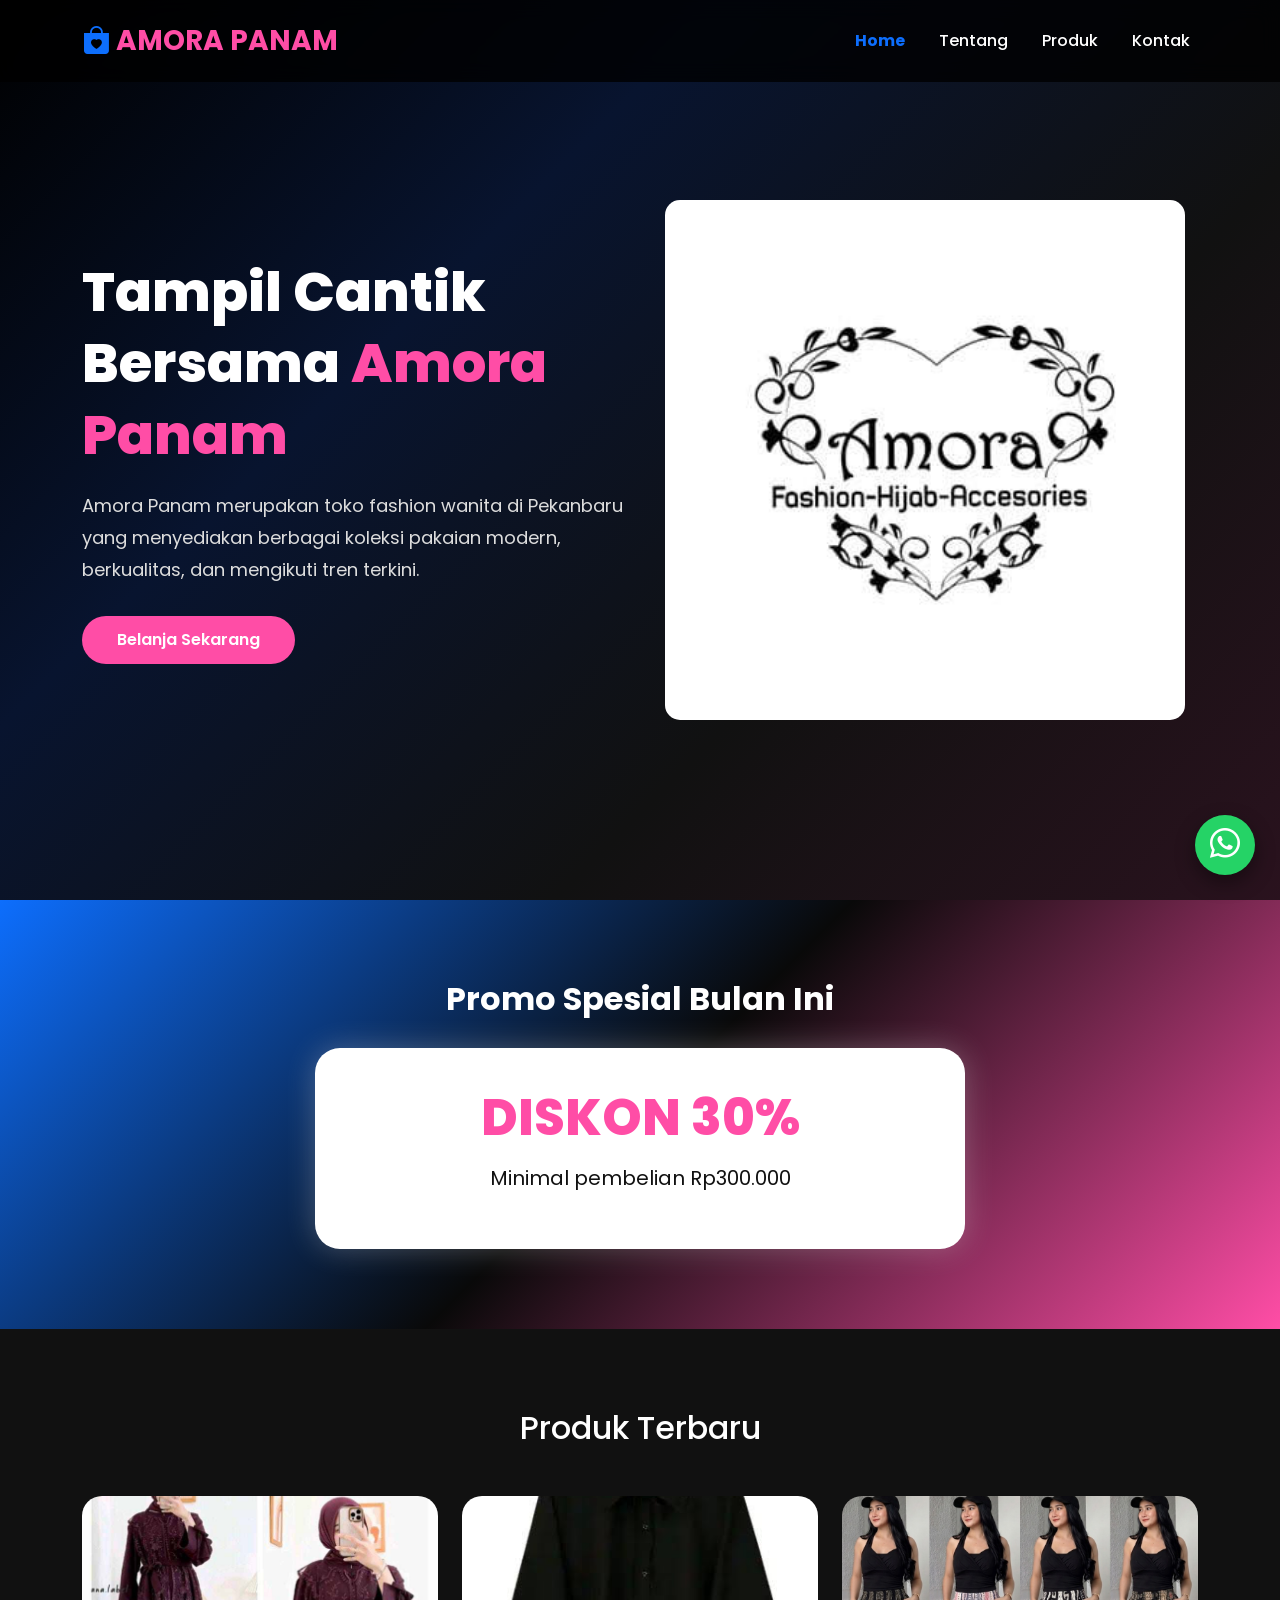
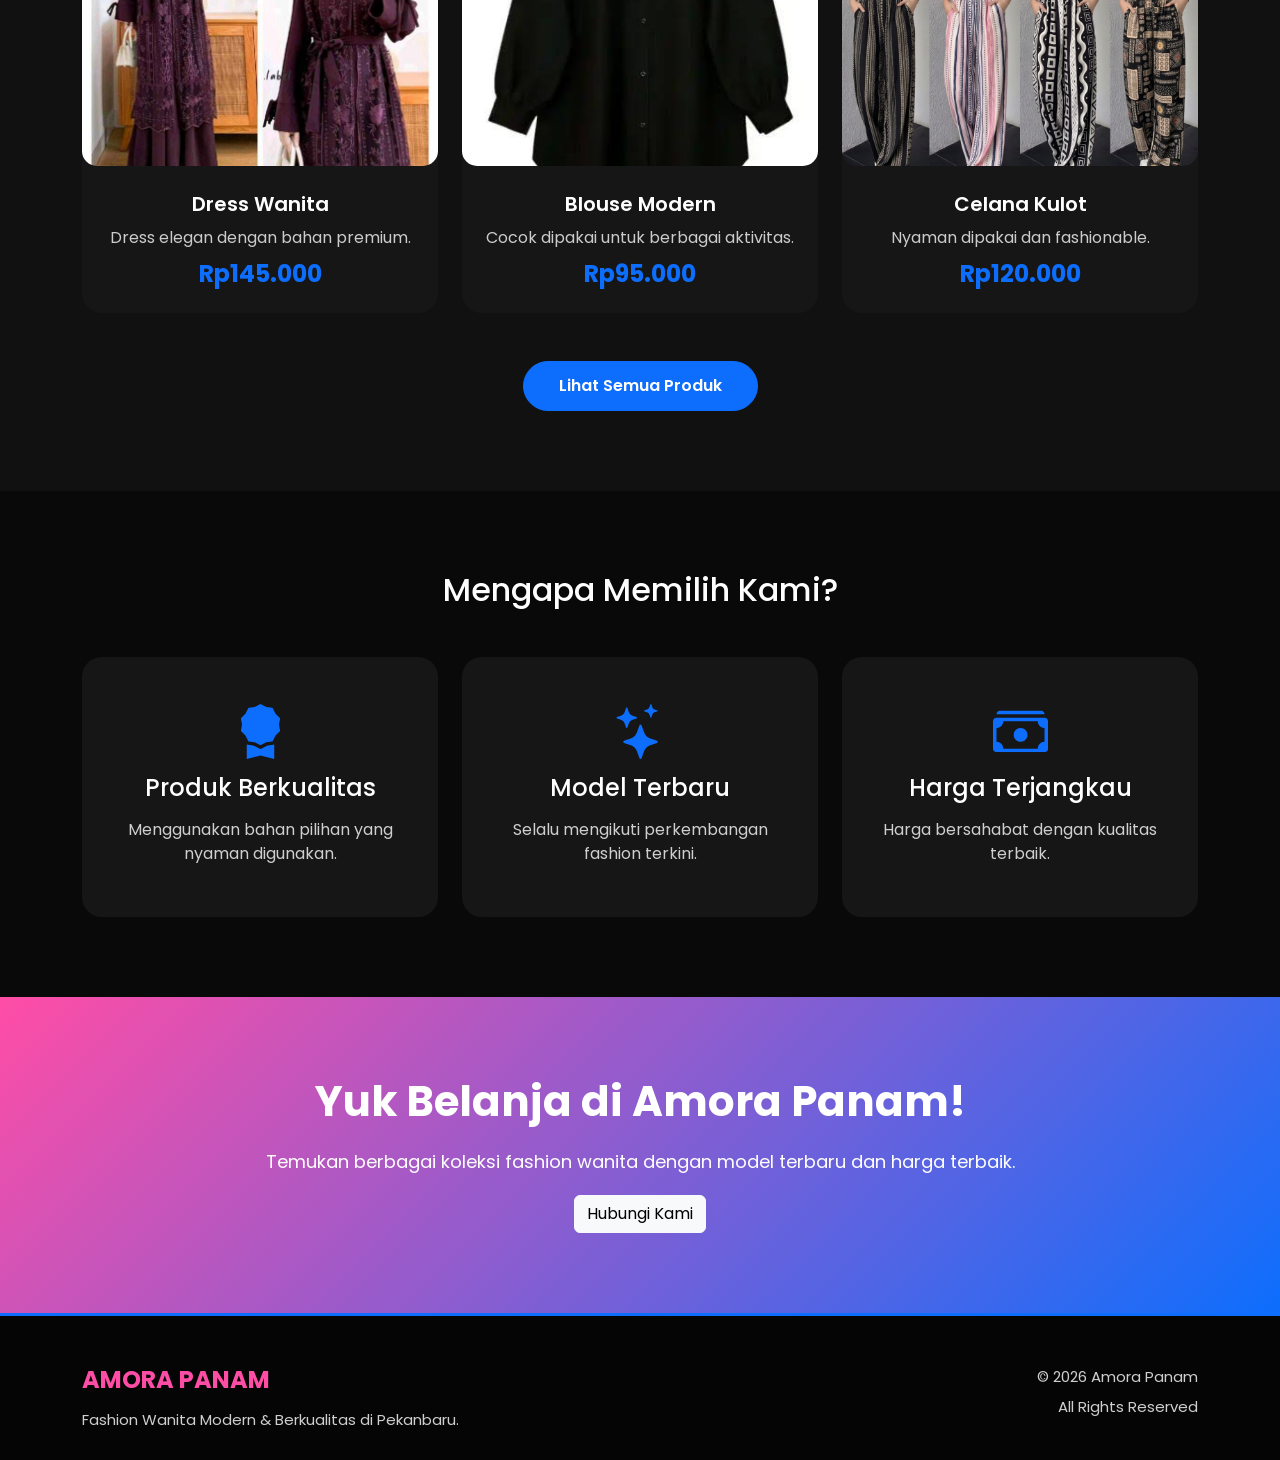
<file: uas-webdesain2-25110130-Mutia Angraini/index.html>
<!DOCTYPE html>
<html lang="id">
<head>
    <meta charset="UTF-8">
    <meta name="viewport" content="width=device-width, initial-scale=1.0">

    <title>Amora Panam | Home</title>

    <!-- Bootstrap CSS -->
    <link href="https://cdn.jsdelivr.net/npm/bootstrap@5.3.3/dist/css/bootstrap.min.css" rel="stylesheet">

    <!-- Bootstrap Icons -->
    <link rel="stylesheet" href="https://cdn.jsdelivr.net/npm/bootstrap-icons@1.11.3/font/bootstrap-icons.min.css">

    <!-- Google Font -->
    <link href="https://fonts.googleapis.com/css2?family=Poppins:wght@300;400;500;600;700&display=swap" rel="stylesheet">

    <!-- CSS -->
    <link rel="stylesheet" href="style.css">
</head>

<body>

<!-- ================= NAVBAR ================= -->

<nav class="navbar navbar-expand-lg navbar-dark fixed-top">

    <div class="container">

        <a class="navbar-brand fw-bold" href="index.html">
            <i class="bi bi-bag-heart-fill"></i> AMORA PANAM
        </a>

        <button class="navbar-toggler" type="button"
            data-bs-toggle="collapse"
            data-bs-target="#navbarNav">

            <span class="navbar-toggler-icon"></span>

        </button>

        <div class="collapse navbar-collapse" id="navbarNav">

            <ul class="navbar-nav ms-auto">

                <li class="nav-item">
                    <a class="nav-link active" href="index.html">Home</a>
                </li>

                <li class="nav-item">
                    <a class="nav-link" href="about.html">Tentang</a>
                </li>

                <li class="nav-item">
                    <a class="nav-link" href="produk.html">Produk</a>
                </li>

                <li class="nav-item">
                    <a class="nav-link" href="kontak.html">Kontak</a>
                </li>

            </ul>

        </div>

    </div>

</nav>

<!-- ================= HERO ================= -->

<section class="hero">

    <div class="container">

        <div class="row align-items-center">

            <div class="col-lg-6">

                <h1>
                    Tampil Cantik Bersama
                    <span>Amora Panam</span>
                </h1>

                <p>
                    Amora Panam merupakan toko fashion wanita di Pekanbaru
                    yang menyediakan berbagai koleksi pakaian modern,
                    berkualitas, dan mengikuti tren terkini.
                </p>

                <a href="produk.html" class="btn btn-pink">
                    Belanja Sekarang
                </a>

            </div>

            <div class="col-lg-6 text-center">

                <img src="Amora.jpg"
                class="img-fluid hero-img"
                alt="Hero">

            </div>

        </div>

    </div>

</section>

<!-- ================= PROMO ================= -->

<section class="promo">

    <div class="container text-center">

        <h2>Promo Spesial Bulan Ini</h2>

        <div class="promo-box">

            <h1>DISKON 30%</h1>

            <p>
                Minimal pembelian Rp300.000
            </p>

        </div>

    </div>

</section>

<!-- ================= PRODUK TERBARU ================= -->

<section class="produk-home">

    <div class="container">

        <h2 class="text-center mb-5">
            Produk Terbaru
        </h2>

        <div class="row">

            <div class="col-md-4">

                <div class="card product-card">

                    <img src="dresss.jpg"
                    class="card-img-top">

                    <div class="card-body">

                        <h5>Dress Wanita</h5>

                        <p>
                            Dress elegan dengan bahan premium.
                        </p>

                        <h4>Rp145.000</h4>

                    </div>

                </div>

            </div>

            <div class="col-md-4">

                <div class="card product-card">

                    <img src="blous.jpg"
                    class="card-img-top">

                    <div class="card-body">

                        <h5>Blouse Modern</h5>

                        <p>
                            Cocok dipakai untuk berbagai aktivitas.
                        </p>

                        <h4>Rp95.000</h4>

                    </div>

                </div>

            </div>

            <div class="col-md-4">

                <div class="card product-card">

                    <img src="kulot.jpg"
                    class="card-img-top">

                    <div class="card-body">

                        <h5>Celana Kulot</h5>

                        <p>
                            Nyaman dipakai dan fashionable.
                        </p>

                        <h4>Rp120.000</h4>

                    </div>

                </div>

            </div>

        </div>

        <div class="text-center mt-5">

            <a href="produk.html" class="btn btn-primary">

                Lihat Semua Produk

            </a>

        </div>

    </div>

</section>

<!-- ================= KEUNGGULAN ================= -->

<section class="keunggulan">

    <div class="container">

        <h2 class="text-center mb-5">
            Mengapa Memilih Kami?
        </h2>

        <div class="row">

            <div class="col-md-4">

                <div class="box">

                    <i class="bi bi-award-fill"></i>

                    <h4>Produk Berkualitas</h4>

                    <p>
                        Menggunakan bahan pilihan yang nyaman digunakan.
                    </p>

                </div>

            </div>

            <div class="col-md-4">

                <div class="box">

                    <i class="bi bi-stars"></i>

                    <h4>Model Terbaru</h4>

                    <p>
                        Selalu mengikuti perkembangan fashion terkini.
                    </p>

                </div>

            </div>

            <div class="col-md-4">

                <div class="box">

                    <i class="bi bi-cash-stack"></i>

                    <h4>Harga Terjangkau</h4>

                    <p>
                        Harga bersahabat dengan kualitas terbaik.
                    </p>

                </div>

            </div>

        </div>

    </div>

</section>

<!-- ================= CTA ================= -->

<section class="cta">

    <div class="container text-center">

        <h2>
            Yuk Belanja di Amora Panam!
        </h2>

        <p>
            Temukan berbagai koleksi fashion wanita dengan model terbaru dan harga terbaik.
        </p>

        <a href="kontak.html" class="btn btn-light">

            Hubungi Kami

        </a>

    </div>

</section>

<!-- ================= FOOTER ================= -->

<footer>

    <div class="container">

        <div class="row">

            <div class="col-md-6">

                <h4>AMORA PANAM</h4>

                <p>
                    Fashion Wanita Modern & Berkualitas di Pekanbaru.
                </p>

            </div>

            <div class="col-md-6 text-md-end">

                <p>
                    © 2026 Amora Panam
                </p>

                <p>
                    All Rights Reserved
                </p>

            </div>

        </div>

    </div>

</footer>

<!-- Tombol WhatsApp -->

<a href="https://wa.me/6282286612001" class="whatsapp">
    <i class="bi bi-whatsapp"></i>
</a>

<!-- Bootstrap JS -->

<script src="https://cdn.jsdelivr.net/npm/bootstrap@5.3.3/dist/js/bootstrap.bundle.min.js"></script>

<!-- JavaScript -->

<script src="script.js"></script>

</body>
</html>
</file>
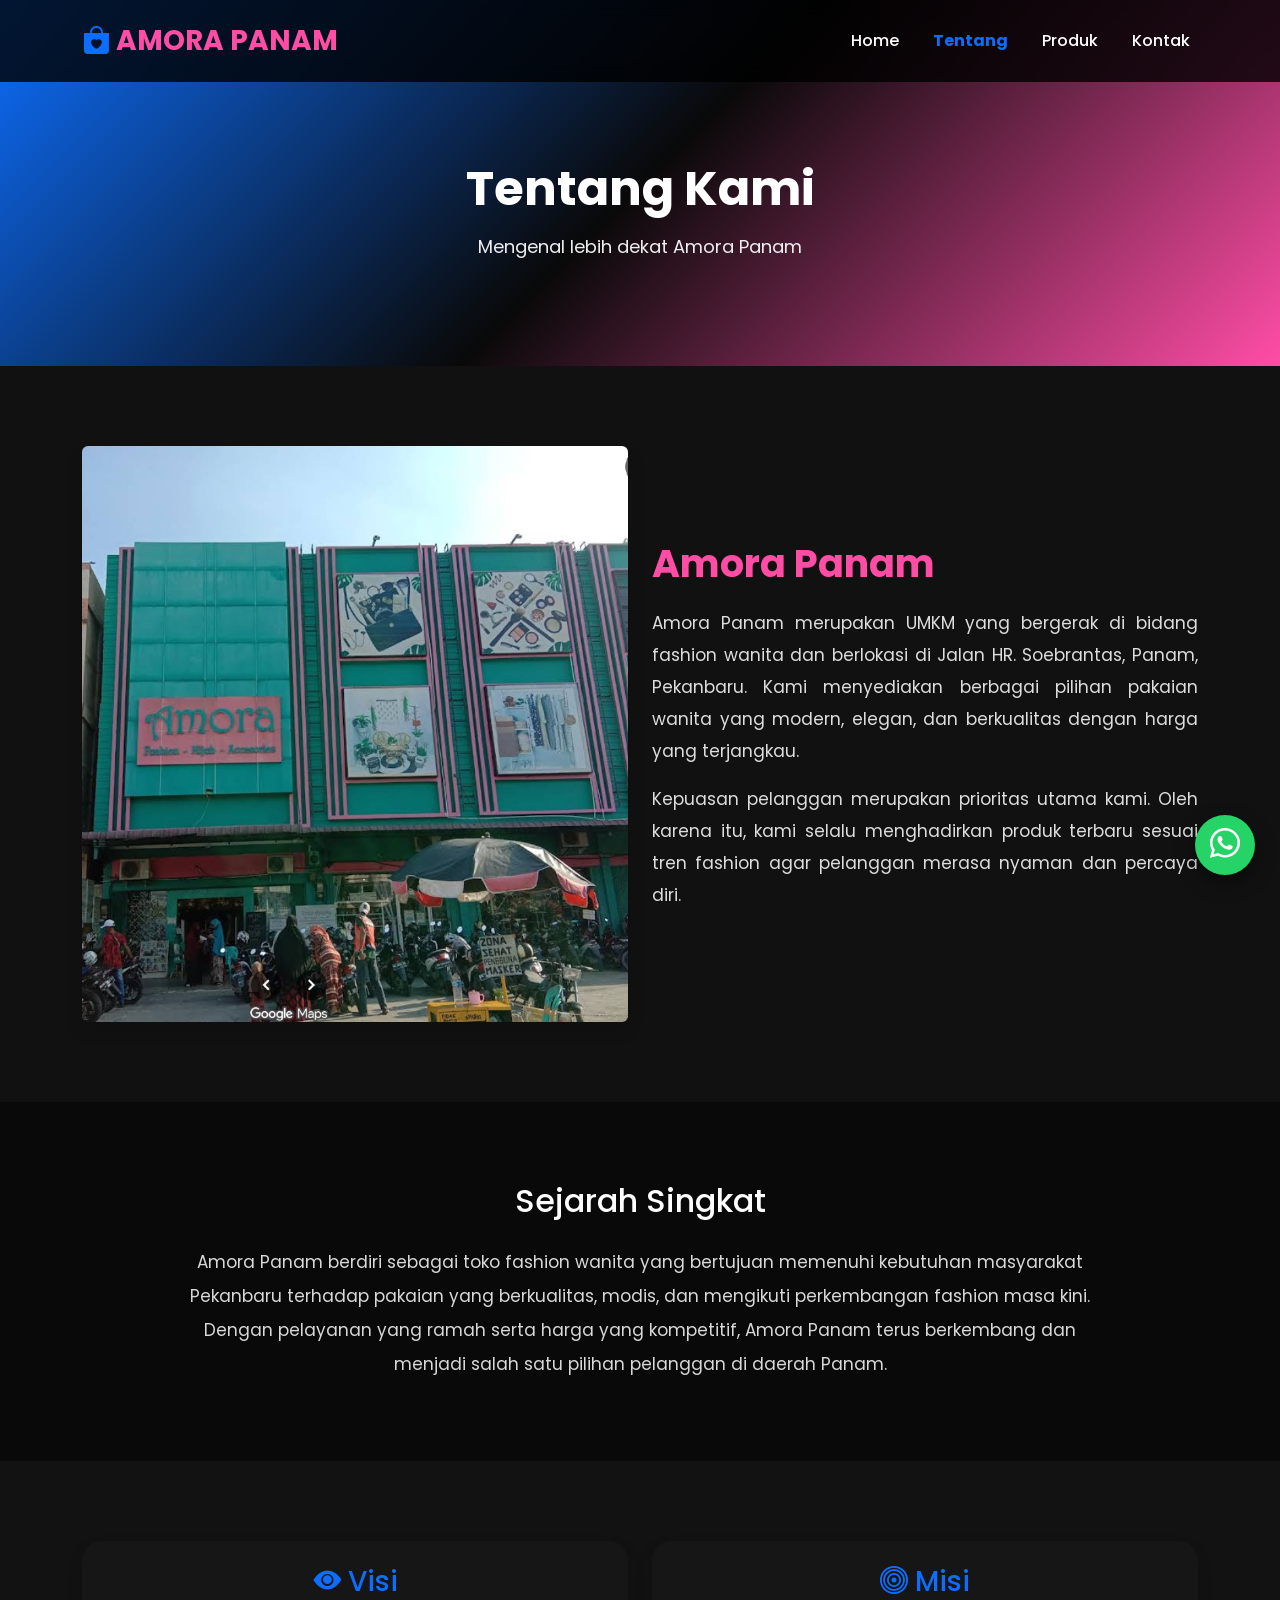
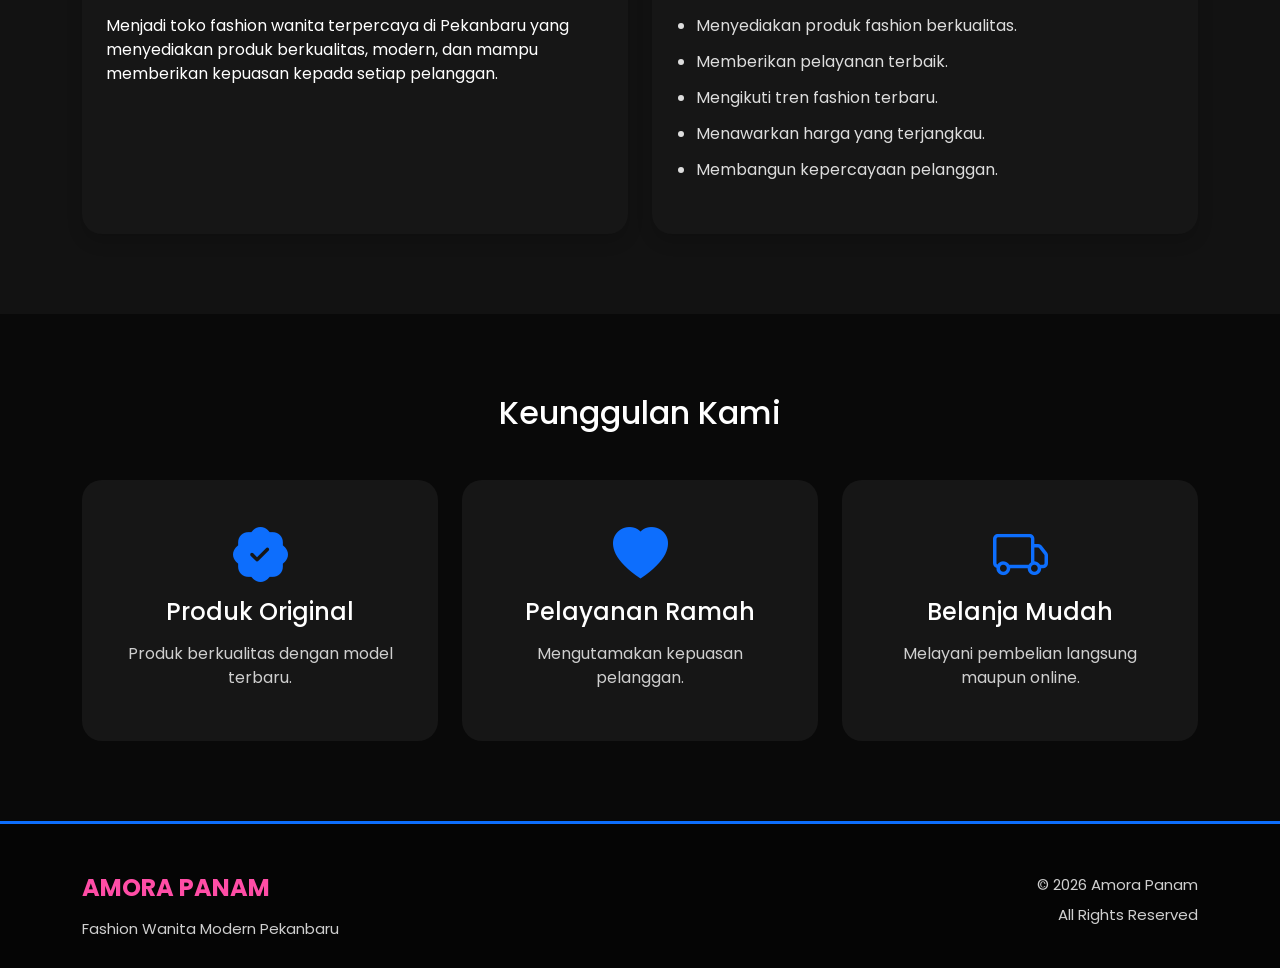
<file: uas-webdesain2-25110130-Mutia Angraini/about.html>
<!DOCTYPE html>
<html lang="id">
<head>
    <meta charset="UTF-8">
    <meta name="viewport" content="width=device-width, initial-scale=1.0">

    <title>Amora Panam | Tentang Kami</title>

    <!-- Bootstrap -->
    <link href="https://cdn.jsdelivr.net/npm/bootstrap@5.3.3/dist/css/bootstrap.min.css" rel="stylesheet">

    <!-- Bootstrap Icons -->
    <link rel="stylesheet" href="https://cdn.jsdelivr.net/npm/bootstrap-icons@1.11.3/font/bootstrap-icons.min.css">

    <!-- Google Font -->
    <link href="https://fonts.googleapis.com/css2?family=Poppins:wght@300;400;500;600;700&display=swap" rel="stylesheet">

    <!-- CSS -->
    <link rel="stylesheet" href="style.css">
</head>

<body>

<!-- ================= NAVBAR ================= -->

<nav class="navbar navbar-expand-lg navbar-dark fixed-top">

    <div class="container">

        <a class="navbar-brand fw-bold" href="index.html">
            <i class="bi bi-bag-heart-fill"></i> AMORA PANAM
        </a>

        <button class="navbar-toggler"
            type="button"
            data-bs-toggle="collapse"
            data-bs-target="#navbarNav">

            <span class="navbar-toggler-icon"></span>

        </button>

        <div class="collapse navbar-collapse" id="navbarNav">

            <ul class="navbar-nav ms-auto">

                <li class="nav-item">
                    <a class="nav-link" href="index.html">Home</a>
                </li>

                <li class="nav-item">
                    <a class="nav-link active" href="about.html">Tentang</a>
                </li>

                <li class="nav-item">
                    <a class="nav-link" href="produk.html">Produk</a>
                </li>

                <li class="nav-item">
                    <a class="nav-link" href="kontak.html">Kontak</a>
                </li>

            </ul>

        </div>

    </div>

</nav>

<!-- ================= HEADER ================= -->

<section class="page-header">

    <div class="container text-center">

        <h1>Tentang Kami</h1>

        <p>
            Mengenal lebih dekat Amora Panam
        </p>

    </div>

</section>

<!-- ================= TENTANG ================= -->

<section class="about-page">

    <div class="container">

        <div class="row align-items-center">

            <div class="col-lg-6">

                <img src="toko.jpg"
                class="img-fluid rounded shadow"
                alt="Toko Amora">

            </div>

            <div class="col-lg-6">

                <h2>Amora Panam</h2>

                <p>
                    Amora Panam merupakan UMKM yang bergerak di bidang fashion wanita
                    dan berlokasi di Jalan HR. Soebrantas, Panam, Pekanbaru.
                    Kami menyediakan berbagai pilihan pakaian wanita yang modern,
                    elegan, dan berkualitas dengan harga yang terjangkau.
                </p>

                <p>
                    Kepuasan pelanggan merupakan prioritas utama kami.
                    Oleh karena itu, kami selalu menghadirkan produk terbaru
                    sesuai tren fashion agar pelanggan merasa nyaman dan percaya diri.
                </p>

            </div>

        </div>

    </div>

</section>

<!-- ================= SEJARAH ================= -->

<section class="history">

    <div class="container">

        <h2 class="text-center mb-4">
            Sejarah Singkat
        </h2>

        <p class="text-center">

            Amora Panam berdiri sebagai toko fashion wanita yang bertujuan
            memenuhi kebutuhan masyarakat Pekanbaru terhadap pakaian yang
            berkualitas, modis, dan mengikuti perkembangan fashion masa kini.
            Dengan pelayanan yang ramah serta harga yang kompetitif,
            Amora Panam terus berkembang dan menjadi salah satu pilihan
            pelanggan di daerah Panam.

        </p>

    </div>

</section>

<!-- ================= VISI MISI ================= -->

<section class="visi-misi">

<div class="container">

<div class="row">

<div class="col-md-6">

<div class="card p-4 shadow">

<h3 class="text-center mb-3">

<i class="bi bi-eye-fill"></i>

Visi

</h3>

<p>

Menjadi toko fashion wanita terpercaya di Pekanbaru yang menyediakan
produk berkualitas, modern, dan mampu memberikan kepuasan kepada setiap pelanggan.

</p>

</div>

</div>

<div class="col-md-6">

<div class="card p-4 shadow">

<h3 class="text-center mb-3">

<i class="bi bi-bullseye"></i>

Misi

</h3>

<ul>

<li>Menyediakan produk fashion berkualitas.</li>

<li>Memberikan pelayanan terbaik.</li>

<li>Mengikuti tren fashion terbaru.</li>

<li>Menawarkan harga yang terjangkau.</li>

<li>Membangun kepercayaan pelanggan.</li>

</ul>

</div>

</div>

</div>

</div>

</section>

<!-- ================= KEUNGGULAN ================= -->

<section class="keunggulan">

<div class="container">

<h2 class="text-center mb-5">

Keunggulan Kami

</h2>

<div class="row">

<div class="col-md-4">

<div class="box">

<i class="bi bi-patch-check-fill"></i>

<h4>Produk Original</h4>

<p>
Produk berkualitas dengan model terbaru.
</p>

</div>

</div>

<div class="col-md-4">

<div class="box">

<i class="bi bi-heart-fill"></i>

<h4>Pelayanan Ramah</h4>

<p>
Mengutamakan kepuasan pelanggan.
</p>

</div>

</div>

<div class="col-md-4">

<div class="box">

<i class="bi bi-truck"></i>

<h4>Belanja Mudah</h4>

<p>
Melayani pembelian langsung maupun online.
</p>

</div>

</div>

</div>

</div>

</section>

<!-- ================= FOOTER ================= -->

<footer>

<div class="container">

<div class="row">

<div class="col-md-6">

<h4>AMORA PANAM</h4>

<p>

Fashion Wanita Modern Pekanbaru

</p>

</div>

<div class="col-md-6 text-md-end">

<p>

© 2026 Amora Panam

</p>

<p>

All Rights Reserved

</p>

</div>

</div>

</div>

</footer>

<!-- WhatsApp -->

<a href="https://wa.me/6282286612001" class="whatsapp">

<i class="bi bi-whatsapp"></i>

</a>

<!-- Bootstrap -->

<script src="https://cdn.jsdelivr.net/npm/bootstrap@5.3.3/dist/js/bootstrap.bundle.min.js"></script>

<!-- JavaScript -->

<script src="script.js"></script>

</body>
</html>
</file>
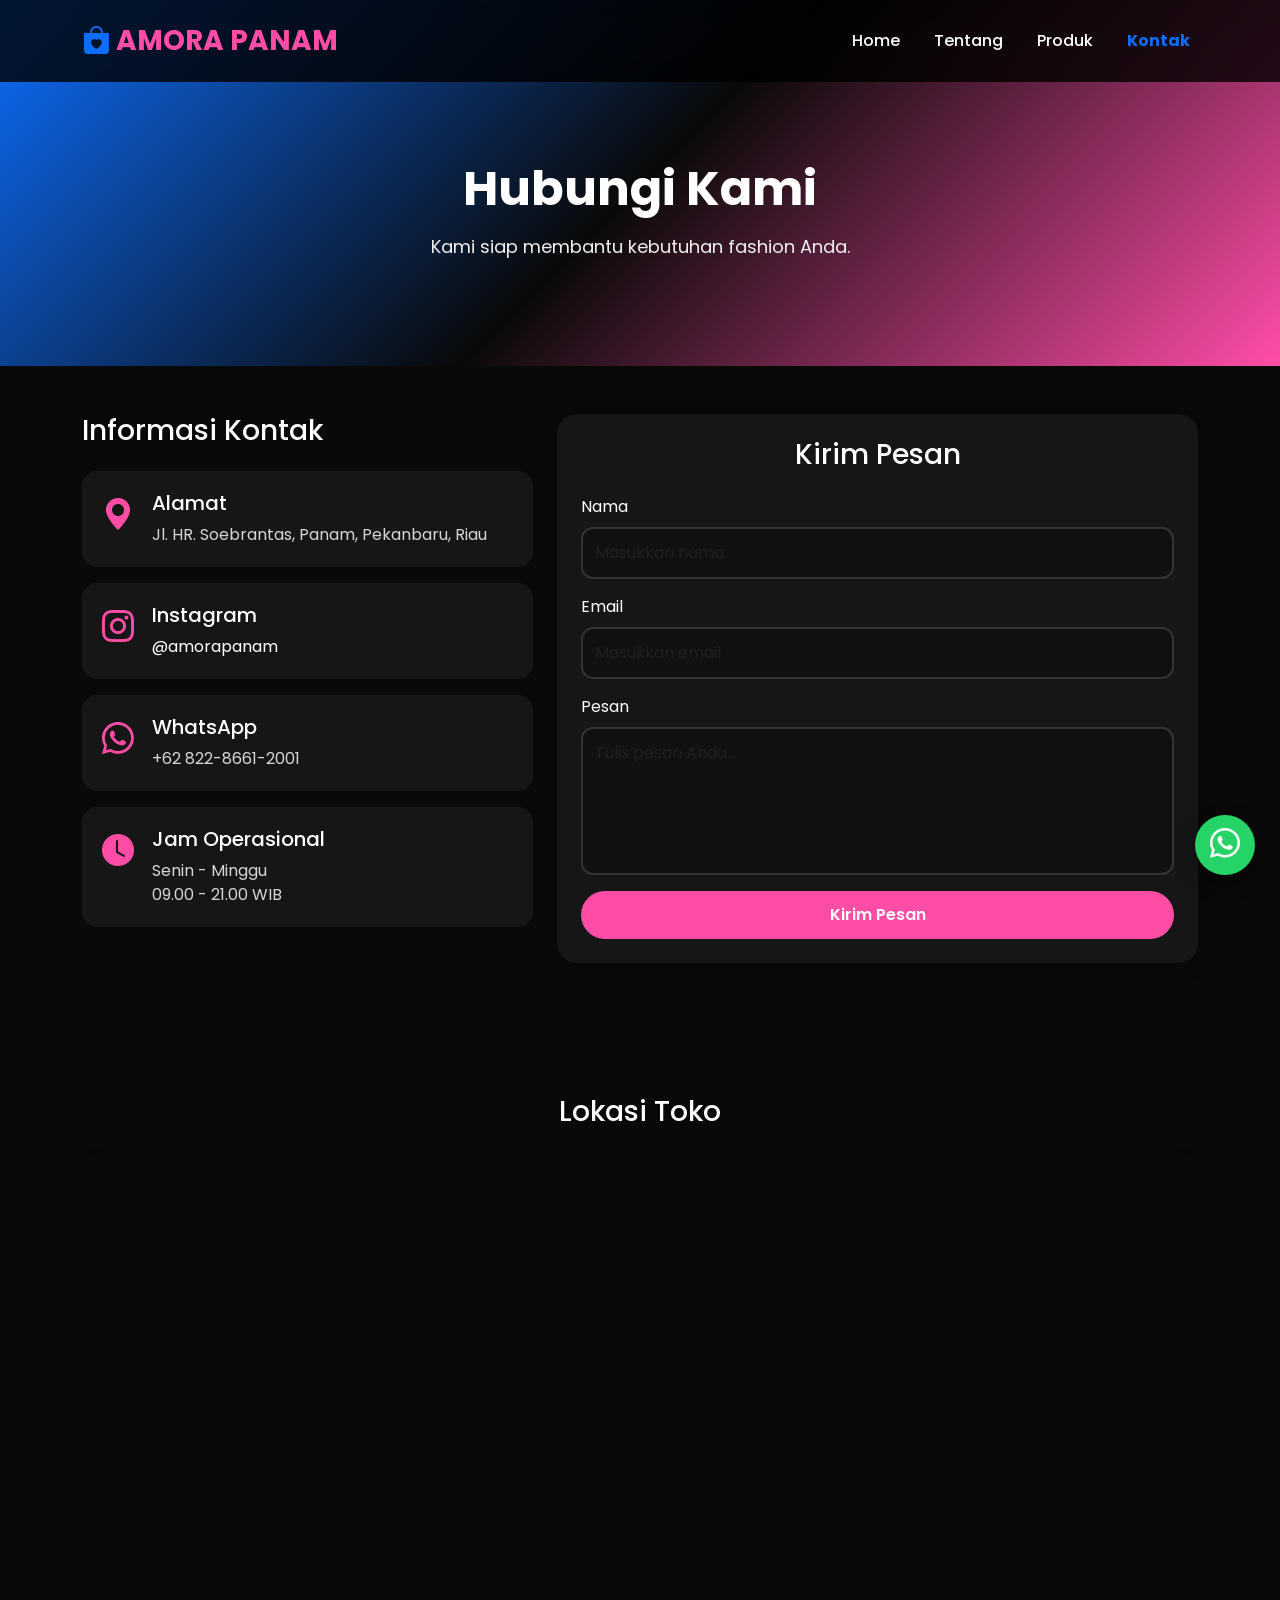
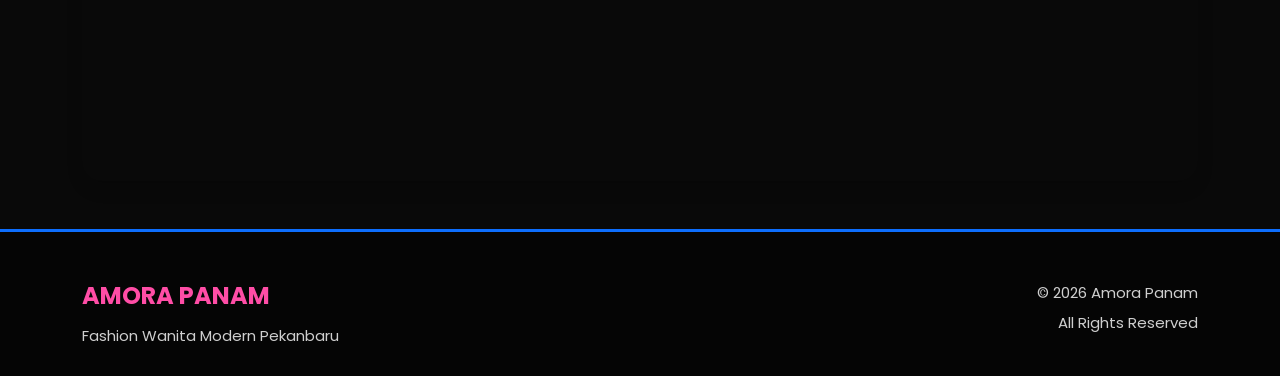
<file: uas-webdesain2-25110130-Mutia Angraini/kontak.html>
<!DOCTYPE html>
<html lang="id">
<head>
    <meta charset="UTF-8">
    <meta name="viewport" content="width=device-width, initial-scale=1.0">
    <title>Amora Panam | Kontak</title>

    <!-- Bootstrap CSS -->
    <link href="https://cdn.jsdelivr.net/npm/bootstrap@5.3.3/dist/css/bootstrap.min.css" rel="stylesheet">

    <!-- Bootstrap Icons -->
    <link rel="stylesheet" href="https://cdn.jsdelivr.net/npm/bootstrap-icons@1.11.3/font/bootstrap-icons.css">

    <!-- Google Font -->
    <link href="https://fonts.googleapis.com/css2?family=Poppins:wght@300;400;500;600;700&display=swap" rel="stylesheet">

    <!-- CSS -->
    <link rel="stylesheet" href="style.css">
</head>
<body>

<!-- ================= NAVBAR ================= -->

<nav class="navbar navbar-expand-lg navbar-dark fixed-top">

    <div class="container">

        <a class="navbar-brand fw-bold" href="index.html">
            <i class="bi bi-bag-heart-fill"></i> AMORA PANAM
        </a>

        <button class="navbar-toggler" type="button"
            data-bs-toggle="collapse"
            data-bs-target="#navbarNav">

            <span class="navbar-toggler-icon"></span>

        </button>

        <div class="collapse navbar-collapse" id="navbarNav">

            <ul class="navbar-nav ms-auto">

                <li class="nav-item">
                    <a class="nav-link" href="index.html">Home</a>
                </li>

                <li class="nav-item">
                    <a class="nav-link" href="about.html">Tentang</a>
                </li>

                <li class="nav-item">
                    <a class="nav-link" href="produk.html">Produk</a>
                </li>

                <li class="nav-item">
                    <a class="nav-link active" href="kontak.html">Kontak</a>
                </li>

            </ul>

        </div>

    </div>

</nav>

<!-- ================= HEADER ================= -->

<section class="page-header">

    <div class="container text-center">

        <h1>Hubungi Kami</h1>

        <p>
            Kami siap membantu kebutuhan fashion Anda.
        </p>

    </div>

</section>

<!-- ================= KONTAK ================= -->

<section class="py-5">

<div class="container">

<div class="row">

<!-- Informasi -->

<div class="col-lg-5 mb-4">

<h3 class="mb-4">Informasi Kontak</h3>

<div class="contact-box mb-3">

<i class="bi bi-geo-alt-fill"></i>

<div>

<h5>Alamat</h5>

<p>
Jl. HR. Soebrantas, Panam, Pekanbaru, Riau
</p>

</div>

</div>

<div class="contact-box mb-3">

    <i class="bi bi-instagram"></i>

    <div>

        <h5>Instagram</h5>

        <a href="https://www.instagram.com/amorapekanbaru2/?utm_source=ig_web_button_share_sheet"
           target="_blank"
           class="text-decoration-none text-white">

            @amorapanam

        </a>

    </div>

</div>

<div class="contact-box mb-3">

<i class="bi bi-whatsapp"></i>

<div>

<h5>WhatsApp</h5>

<p>+62 822-8661-2001</p>

</div>

</div>

<div class="contact-box mb-3">

<i class="bi bi-clock-fill"></i>

<div>

<h5>Jam Operasional</h5>

<p>
Senin - Minggu <br>
09.00 - 21.00 WIB
</p>

</div>

</div>

</div>

<!-- Form -->

<div class="col-lg-7">

<div class="card shadow border-0 p-4">

<h3 class="mb-4 text-center">

Kirim Pesan

</h3>

<form>

<div class="mb-3">

<label class="form-label">Nama</label>

<input type="text" class="form-control" placeholder="Masukkan nama">

</div>

<div class="mb-3">

<label class="form-label">Email</label>

<input type="email" class="form-control" placeholder="Masukkan email">

</div>

<div class="mb-3">

<label class="form-label">Pesan</label>

<textarea class="form-control" rows="5" placeholder="Tulis pesan Anda..."></textarea>

</div>

<button class="btn btn-pink w-100">

Kirim Pesan

</button>

</form>

</div>

</div>

</div>

</div>

</section>

<!-- ================= MAP ================= -->

<section class="pb-5">

<div class="container">

<h3 class="text-center mb-4">

Lokasi Toko

</h3>

<div class="ratio ratio-16x9 shadow">

<iframe
src="https://www.google.com/maps?q=Jl.+HR.+Soebrantas+Panam+Pekanbaru&output=embed"
allowfullscreen=""
loading="lazy">
</iframe>

</div>

</div>

</section>

<!-- ================= FOOTER ================= -->

<footer>

<div class="container">

<div class="row">

<div class="col-md-6">

<h4>AMORA PANAM</h4>

<p>
Fashion Wanita Modern Pekanbaru
</p>

</div>

<div class="col-md-6 text-md-end">

<p>© 2026 Amora Panam</p>

<p>All Rights Reserved</p>

</div>

</div>

</div>

</footer>

<!-- Tombol WhatsApp -->

<a href="https://wa.me/6282286612001" class="whatsapp">

<i class="bi bi-whatsapp"></i>

</a>

<!-- Bootstrap JS -->

<script src="https://cdn.jsdelivr.net/npm/bootstrap@5.3.3/dist/js/bootstrap.bundle.min.js"></script>

<!-- JavaScript -->

<script src="script.js"></script>

</body>
</html>
</file>
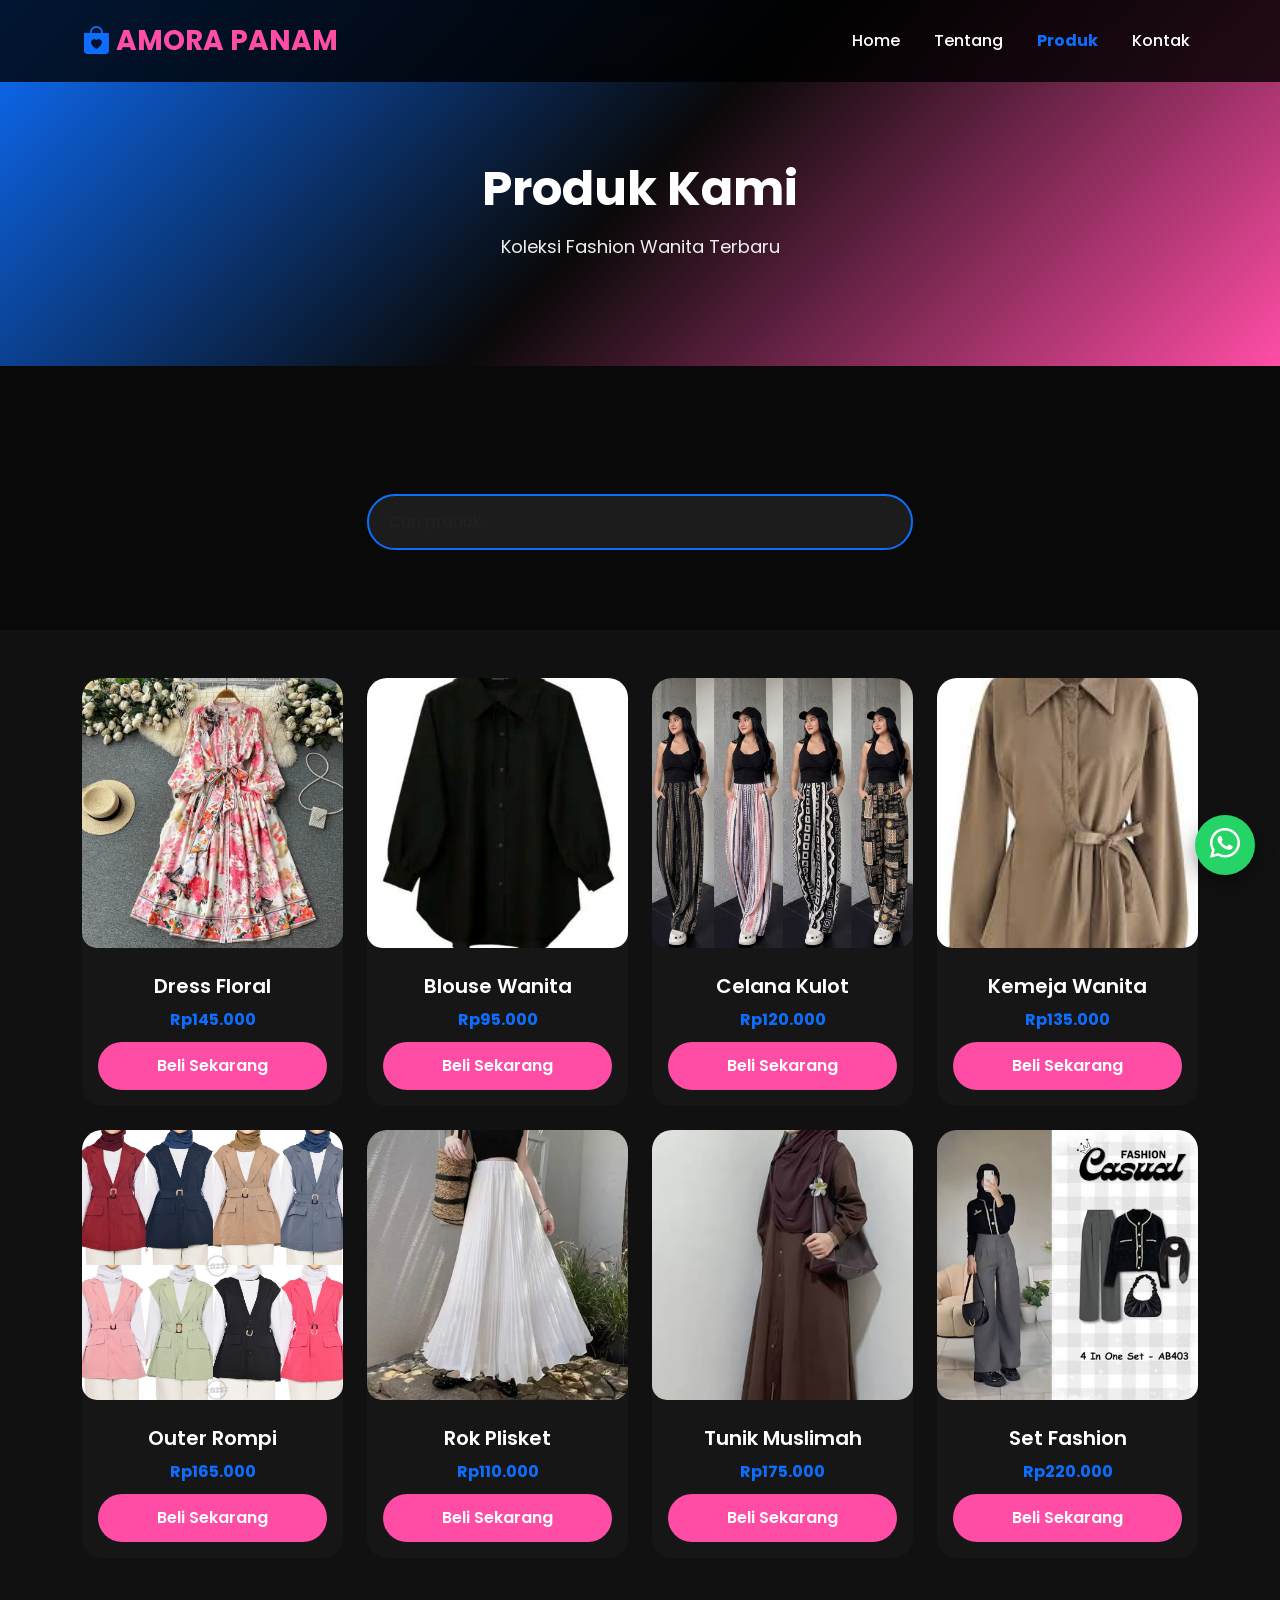
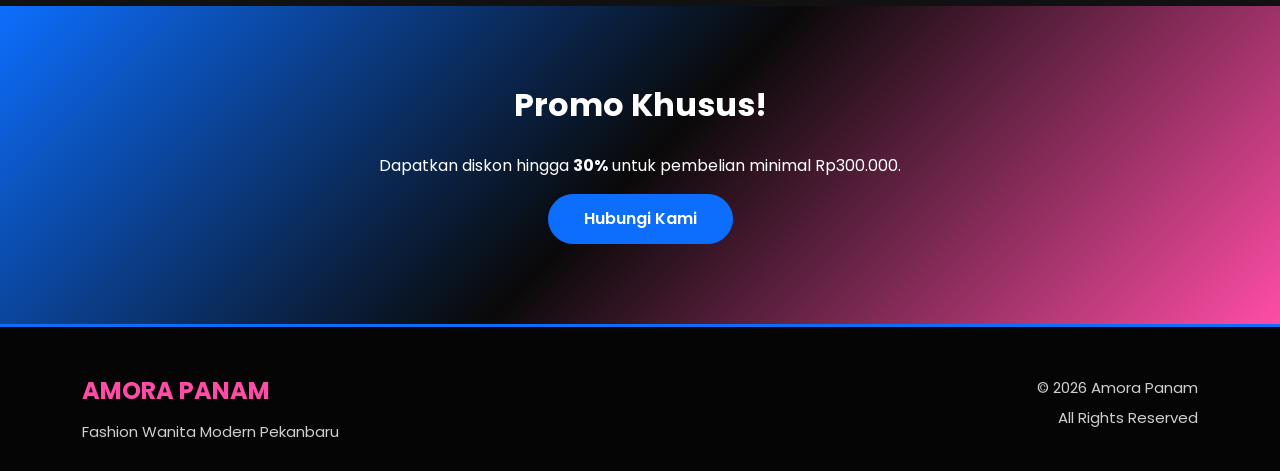
<file: uas-webdesain2-25110130-Mutia Angraini/produk.html>
<!DOCTYPE html>
<html lang="id">
<head>
    <meta charset="UTF-8">
    <meta name="viewport" content="width=device-width, initial-scale=1.0">
    <title>Amora Panam | Produk</title>

    <!-- Bootstrap -->
    <link href="https://cdn.jsdelivr.net/npm/bootstrap@5.3.3/dist/css/bootstrap.min.css" rel="stylesheet">

    <!-- Bootstrap Icons -->
    <link rel="stylesheet" href="https://cdn.jsdelivr.net/npm/bootstrap-icons@1.11.3/font/bootstrap-icons.min.css">

    <!-- Google Font -->
    <link href="https://fonts.googleapis.com/css2?family=Poppins:wght@300;400;500;600;700&display=swap" rel="stylesheet">

    <!-- CSS -->
    <link rel="stylesheet" href="style.css">
</head>

<body>

<!-- ================= NAVBAR ================= -->

<nav class="navbar navbar-expand-lg navbar-dark fixed-top">

    <div class="container">

        <a class="navbar-brand fw-bold" href="index.html">
            <i class="bi bi-bag-heart-fill"></i> AMORA PANAM
        </a>

        <button class="navbar-toggler" type="button" data-bs-toggle="collapse" data-bs-target="#navbarNav">

            <span class="navbar-toggler-icon"></span>

        </button>

        <div class="collapse navbar-collapse" id="navbarNav">

            <ul class="navbar-nav ms-auto">

                <li class="nav-item">
                    <a class="nav-link" href="index.html">Home</a>
                </li>

                <li class="nav-item">
                    <a class="nav-link" href="about.html">Tentang</a>
                </li>

                <li class="nav-item">
                    <a class="nav-link active" href="produk.html">Produk</a>
                </li>

                <li class="nav-item">
                    <a class="nav-link" href="kontak.html">Kontak</a>
                </li>

            </ul>

        </div>

    </div>

</nav>

<!-- ================= HEADER ================= -->

<section class="page-header">

    <div class="container text-center">

        <h1>Produk Kami</h1>

        <p>
            Koleksi Fashion Wanita Terbaru
        </p>

    </div>

</section>

<!-- ================= SEARCH ================= -->

<section class="container mt-5">

    <div class="row justify-content-center">

        <div class="col-md-6">

            <input type="text"
                   id="searchProduk"
                   class="form-control"
                   placeholder="Cari produk...">

        </div>

    </div>

</section>

<!-- ================= PRODUK ================= -->

<section class="produk-page py-5">

<div class="container">

<div class="row g-4" id="produkList">

<!-- Produk 1 -->

<div class="col-md-3 produk-item">

<div class="card product-card">

<img src="floral.jpg" class="card-img-top">

<div class="card-body text-center">

<h5>Dress Floral</h5>

<p class="text-primary fw-bold">
Rp145.000
</p>

<button class="btn btn-pink w-100">
Beli Sekarang
</button>

</div>

</div>

</div>

<!-- Produk 2 -->

<div class="col-md-3 produk-item">

<div class="card product-card">

<img src="blous.jpg" class="card-img-top">

<div class="card-body text-center">

<h5>Blouse Wanita</h5>

<p class="text-primary fw-bold">
Rp95.000
</p>

<button class="btn btn-pink w-100">
Beli Sekarang
</button>

</div>

</div>

</div>

<!-- Produk 3 -->

<div class="col-md-3 produk-item">

<div class="card product-card">

<img src="kulot.jpg" class="card-img-top">

<div class="card-body text-center">

<h5>Celana Kulot</h5>

<p class="text-primary fw-bold">
Rp120.000
</p>

<button class="btn btn-pink w-100">
Beli Sekarang
</button>

</div>

</div>

</div>

<!-- Produk 4 -->

<div class="col-md-3 produk-item">

<div class="card product-card">

<img src="kemeja.jpg" class="card-img-top">

<div class="card-body text-center">

<h5>Kemeja Wanita</h5>

<p class="text-primary fw-bold">
Rp135.000
</p>

<button class="btn btn-pink w-100">
Beli Sekarang
</button>

</div>

</div>

</div>

<!-- Produk 5 -->

<div class="col-md-3 produk-item">

<div class="card product-card">

<img src="rompi.jpg" class="card-img-top">

<div class="card-body text-center">

<h5>Outer Rompi</h5>

<p class="text-primary fw-bold">
Rp165.000
</p>

<button class="btn btn-pink w-100">
Beli Sekarang
</button>

</div>

</div>

</div>

<!-- Produk 6 -->

<div class="col-md-3 produk-item">

<div class="card product-card">

<img src="rok.jpg" class="card-img-top">

<div class="card-body text-center">

<h5>Rok Plisket</h5>

<p class="text-primary fw-bold">
Rp110.000
</p>

<button class="btn btn-pink w-100">
Beli Sekarang
</button>

</div>

</div>

</div>

<!-- Produk 7 -->

<div class="col-md-3 produk-item">

<div class="card product-card">

<img src="tunik.jpg" class="card-img-top">

<div class="card-body text-center">

<h5>Tunik Muslimah</h5>

<p class="text-primary fw-bold">
Rp175.000
</p>

<button class="btn btn-pink w-100">
Beli Sekarang
</button>

</div>

</div>

</div>

<!-- Produk 8 -->

<div class="col-md-3 produk-item">

<div class="card product-card">

<img src="set.jpg" class="card-img-top">

<div class="card-body text-center">

<h5>Set Fashion</h5>

<p class="text-primary fw-bold">
Rp220.000
</p>

<button class="btn btn-pink w-100">
Beli Sekarang
</button>

</div>

</div>

</div>

</div>

</div>

</section>

<!-- ================= PROMO ================= -->

<section class="promo">

<div class="container text-center">

<h2>Promo Khusus!</h2>

<p>Dapatkan diskon hingga <strong>30%</strong> untuk pembelian minimal Rp300.000.</p>

<a href="kontak.html" class="btn btn-primary">
Hubungi Kami
</a>

</div>

</section>

<!-- ================= FOOTER ================= -->

<footer>

<div class="container">

<div class="row">

<div class="col-md-6">

<h4>AMORA PANAM</h4>

<p>Fashion Wanita Modern Pekanbaru</p>

</div>

<div class="col-md-6 text-md-end">

<p>© 2026 Amora Panam</p>

<p>All Rights Reserved</p>

</div>

</div>

</div>

</footer>

<!-- WhatsApp -->

<a href="https://wa.me/6282286612001" class="whatsapp">

<i class="bi bi-whatsapp"></i>

</a>

<!-- Bootstrap -->

<script src="https://cdn.jsdelivr.net/npm/bootstrap@5.3.3/dist/js/bootstrap.bundle.min.js"></script>

<!-- JavaScript -->

<script src="script.js"></script>

</body>
</html>
</file>
<file: uas-webdesain2-25110130-Mutia Angraini/style.css>
/* ==========================================
   GOOGLE FONT
========================================== */

@import url('https://fonts.googleapis.com/css2?family=Poppins:wght@300;400;500;600;700;800&display=swap');

/* ==========================================
   RESET
========================================== */

*{
    margin:0;
    padding:0;
    box-sizing:border-box;
    scroll-behavior:smooth;
    font-family:'Poppins',sans-serif;
}

body{
    background:#090909;
    color:#ffffff;
    overflow-x:hidden;
}

/* ==========================================
   WARNA
========================================== */

/*
Hitam : #090909
Biru  : #0d6efd
Pink  : #ff4da6
Putih : #ffffff
*/

/* ==========================================
   SCROLLBAR
========================================== */

::-webkit-scrollbar{
    width:10px;
}

::-webkit-scrollbar-track{
    background:#111;
}

::-webkit-scrollbar-thumb{
    background:#0d6efd;
    border-radius:20px;
}

::-webkit-scrollbar-thumb:hover{
    background:#ff4da6;
}

/* ==========================================
   NAVBAR
========================================== */

.navbar{

    background:rgba(0,0,0,.85);

    backdrop-filter:blur(10px);

    transition:.4s;

    padding:15px 0;

    box-shadow:0 3px 15px rgba(0,0,0,.4);

}

.navbar-brand{

    font-size:28px;

    color:#ff4da6 !important;

    font-weight:700;

}

.navbar-brand i{

    color:#0d6efd;

}

.navbar-nav .nav-link{

    color:#fff !important;

    margin-left:18px;

    transition:.3s;

    font-weight:500;

}

.navbar-nav .nav-link:hover{

    color:#ff4da6 !important;

}

.navbar-nav .active{

    color:#0d6efd !important;

    font-weight:bold;

}

/* ==========================================
   HERO
========================================== */

.hero{

    min-height:100vh;

    display:flex;

    align-items:center;

    background:linear-gradient(135deg,#000,#08142f,#111,#ff4da622);

    padding-top:100px;

}

.hero h1{

    font-size:55px;

    font-weight:800;

    line-height:1.3;

    margin-bottom:20px;

}

.hero span{

    color:#ff4da6;

}

.hero p{

    color:#dddddd;

    font-size:18px;

    margin-bottom:30px;

    line-height:32px;

}

.hero-img{

    width:100%;

    max-width:520px;

    animation:float 4s ease-in-out infinite;

}

/* ==========================================
   BUTTON
========================================== */

.btn-pink{

    background:#ff4da6;

    color:white;

    border:none;

    padding:12px 35px;

    border-radius:50px;

    font-weight:600;

    transition:.4s;

}

.btn-pink:hover{

    background:#0d6efd;

    color:#fff;

    transform:translateY(-5px);

    box-shadow:0 0 25px #0d6efd;

}

.btn-primary{

    border-radius:40px;

    padding:12px 35px;

    font-weight:600;

}

/* ==========================================
   PAGE HEADER
========================================== */

.page-header{

    background:linear-gradient(135deg,#0d6efd,#090909,#ff4da6);

    padding:160px 20px 90px;

    text-align:center;

}

.page-header h1{

    font-size:48px;

    font-weight:700;

}

.page-header p{

    margin-top:15px;

    font-size:18px;

    color:#eeeeee;

}

/* ==========================================
   SECTION
========================================== */

section{

    padding:80px 0;

}

.section-title{

    font-size:40px;

    font-weight:700;

    color:#ff4da6;

    margin-bottom:15px;

}

.section-subtitle{

    color:#ccc;

    margin-bottom:50px;

}

/* ==========================================
   CARD
========================================== */

.card{

    background:#161616;

    border:none;

    border-radius:20px;

    color:white;

    transition:.4s;

}

.card:hover{

    transform:translateY(-10px);

    box-shadow:0 0 25px #0d6efd;

}

/* ==========================================
   IMAGE
========================================== */

img{

    border-radius:15px;

}

/* ==========================================
   FLOAT ANIMATION
========================================== */

@keyframes float{

0%{

transform:translateY(0px);

}

50%{

transform:translateY(-15px);

}

100%{

transform:translateY(0px);

}

}

/* ==========================================
   FADE
========================================== */

.fade-up{

    animation:fadeup 1s;

}

@keyframes fadeup{

from{

opacity:0;

transform:translateY(40px);

}

to{

opacity:1;

transform:translateY(0);

}

}
/* ==========================================
   ABOUT
========================================== */

.about-page{

    background:#111;

}

.about-page h2{

    color:#ff4da6;

    font-size:38px;

    font-weight:700;

    margin-bottom:20px;

}

.about-page p{

    color:#ddd;

    text-align:justify;

    line-height:32px;

    font-size:17px;

}

/* ==========================================
   HISTORY
========================================== */

.history{

    background:#090909;

}

.history p{

    max-width:900px;

    margin:auto;

    color:#d8d8d8;

    line-height:34px;

    font-size:17px;

}

/* ==========================================
   VISI MISI
========================================== */

.visi-misi{

    background:#121212;

}

.visi-misi .card{

    height:100%;

    padding:25px;

}

.visi-misi h3{

    color:#0d6efd;

    margin-bottom:20px;

}

.visi-misi ul{

    padding-left:20px;

}

.visi-misi li{

    margin-bottom:12px;

    color:#ddd;

}

/* ==========================================
   PRODUK
========================================== */

.produk-home,
.produk-page{

    background:#111;

}

.product-card{

    overflow:hidden;

    border-radius:20px;

}

.product-card img{

    height:270px;

    object-fit:cover;

    transition:.5s;

}

.product-card:hover img{

    transform:scale(1.08);

}

.product-card .card-body{

    text-align:center;

}

.product-card h5{

    color:#fff;

    margin-top:10px;

    font-weight:600;

}

.product-card p{

    color:#ccc;

    margin:10px 0;

}

.product-card h4{

    color:#0d6efd;

    font-size:24px;

    font-weight:700;

}

/* ==========================================
   SEARCH
========================================== */

#searchProduk{

    border-radius:40px;

    border:2px solid #0d6efd;

    background:#1c1c1c;

    color:#fff;

    padding:14px 20px;

}

#searchProduk:focus{

    border-color:#ff4da6;

    box-shadow:0 0 15px #ff4da6;

    outline:none;

}

/* ==========================================
   PROMO
========================================== */

.promo{

    background:linear-gradient(135deg,#0d6efd,#090909,#ff4da6);

    text-align:center;

}

.promo h2{

    color:#fff;

    font-weight:700;

    margin-bottom:30px;

}

.promo-box{

    max-width:650px;

    margin:auto;

    background:#ffffff;

    color:#111;

    padding:40px;

    border-radius:25px;

    box-shadow:0 0 30px rgba(255,255,255,.25);

}

.promo-box h1{

    color:#ff4da6;

    font-size:50px;

    font-weight:800;

}

.promo-box p{

    font-size:20px;

    margin-top:15px;

}

/* ==========================================
   KEUNGGULAN
========================================== */

.keunggulan{

    background:#090909;

}

.box{

    background:#161616;

    border-radius:20px;

    padding:35px;

    text-align:center;

    transition:.4s;

    height:100%;

}

.box:hover{

    transform:translateY(-10px);

    box-shadow:0 0 25px #ff4da6;

}

.box i{

    font-size:55px;

    color:#0d6efd;

    margin-bottom:20px;

}

.box h4{

    color:#fff;

    margin-bottom:15px;

}

.box p{

    color:#cfcfcf;

}

/* ==========================================
   CTA
========================================== */

.cta{

    background:linear-gradient(135deg,#ff4da6,#0d6efd);

    text-align:center;

}

.cta h2{

    font-size:42px;

    font-weight:700;

    color:#fff;

}

.cta p{

    color:#fff;

    margin:20px 0;

    font-size:18px;

}

/* ==========================================
   CONTACT
========================================== */

.contact-box{

    display:flex;

    align-items:flex-start;

    gap:18px;

    background:#161616;

    padding:20px;

    border-radius:15px;

    transition:.4s;

}

.contact-box:hover{

    box-shadow:0 0 20px #0d6efd;

}

.contact-box i{

    font-size:32px;

    color:#ff4da6;

}

.contact-box h5{

    color:#fff;

    margin-bottom:8px;

}

.contact-box p{

    color:#d6d6d6;

    margin:0;

}

/* ==========================================
   FORM
========================================== */

form .form-control{

    background:#111;

    color:#fff;

    border:2px solid #333;

    border-radius:12px;

    padding:12px;

}

form .form-control:focus{

    background:#111;

    color:#fff;

    border-color:#0d6efd;

    box-shadow:0 0 12px #0d6efd;

}

form textarea{

    resize:none;

}

/* ==========================================
   MAP
========================================== */

.ratio{

    border-radius:20px;

    overflow:hidden;

    box-shadow:0 0 25px rgba(13,110,253,.35);

}
/* ==========================================
   FOOTER
========================================== */

footer{
    background:#050505;
    padding:50px 0 20px;
    border-top:3px solid #0d6efd;
}

footer h4{
    color:#ff4da6;
    font-weight:700;
    margin-bottom:15px;
}

footer p{
    color:#cfcfcf;
    margin-bottom:8px;
    font-size:15px;
}

footer a{
    color:#ffffff;
    text-decoration:none;
    transition:.3s;
}

footer a:hover{
    color:#ff4da6;
}

/* ==========================================
   WHATSAPP BUTTON
========================================== */

.whatsapp{
    position:fixed;
    bottom:25px;
    right:25px;
    width:60px;
    height:60px;
    background:#25D366;
    color:#fff;
    border-radius:50%;
    display:flex;
    justify-content:center;
    align-items:center;
    font-size:30px;
    text-decoration:none;
    box-shadow:0 8px 20px rgba(0,0,0,.4);
    transition:.4s;
    z-index:999;
}

.whatsapp:hover{
    color:#fff;
    transform:scale(1.12);
    box-shadow:0 0 25px #25D366;
}

/* ==========================================
   SCROLL TO TOP
========================================== */

#scrollTop{

    position:fixed;
    bottom:100px;
    right:25px;

    width:50px;
    height:50px;

    border:none;

    border-radius:50%;

    background:#0d6efd;

    color:#fff;

    font-size:22px;

    cursor:pointer;

    display:none;

    transition:.4s;

    z-index:999;
}

#scrollTop:hover{

    background:#ff4da6;

    transform:translateY(-5px);

}

/* ==========================================
   ICON
========================================== */

.bi{

    transition:.3s;

}

.bi:hover{

    transform:scale(1.15);

}

/* ==========================================
   CARD EFFECT
========================================== */

.product-card{

    transition:.4s;

}

.product-card:hover{

    transform:translateY(-10px);

    box-shadow:0 0 25px rgba(255,77,166,.5);

}

/* ==========================================
   BUTTON EFFECT
========================================== */

.btn{

    transition:.3s;

}

.btn:hover{

    transform:translateY(-3px);

}

/* ==========================================
   IMAGE EFFECT
========================================== */

img{

    transition:.4s;

}

img:hover{

    transform:scale(1.02);

}

/* ==========================================
   TEXT SELECTION
========================================== */

::selection{

    background:#ff4da6;

    color:#fff;

}

/* ==========================================
   RESPONSIVE
========================================== */

@media(max-width:992px){

.hero{

    text-align:center;

    padding-top:140px;

}

.hero h1{

    font-size:42px;

}

.hero p{

    font-size:17px;

}

.hero-img{

    margin-top:40px;

    max-width:420px;

}

.page-header h1{

    font-size:38px;

}

.section-title{

    font-size:32px;

}

.box{

    margin-bottom:25px;

}

footer{

    text-align:center;

}

}

/* ========================= */

@media(max-width:768px){

.navbar-brand{

    font-size:22px;

}

.hero{

    min-height:auto;

    padding:150px 0 80px;

}

.hero h1{

    font-size:34px;

}

.hero p{

    font-size:16px;

    line-height:28px;

}

.page-header{

    padding:130px 20px 70px;

}

.page-header h1{

    font-size:32px;

}

.section-title{

    font-size:28px;

}

.product-card img{

    height:230px;

}

.contact-box{

    margin-bottom:20px;

}

.whatsapp{

    width:55px;

    height:55px;

    font-size:28px;

}

}

/* ========================= */

@media(max-width:576px){

.hero h1{

    font-size:28px;

}

.hero p{

    font-size:15px;

}

.btn{

    width:100%;

}

.section-title{

    font-size:25px;

}

.promo-box{

    padding:25px;

}

.promo-box h1{

    font-size:35px;

}

.promo-box p{

    font-size:16px;

}

footer h4{

    font-size:22px;

}

footer p{

    font-size:14px;

}

}

/* ==========================================
   ANIMATION
========================================== */

@keyframes zoomIn{

0%{

opacity:0;
transform:scale(.8);

}

100%{

opacity:1;
transform:scale(1);

}

}

.zoom{

    animation:zoomIn .8s ease;

}

/* ==========================================
   END STYLE.CSS
========================================== */
</file>
